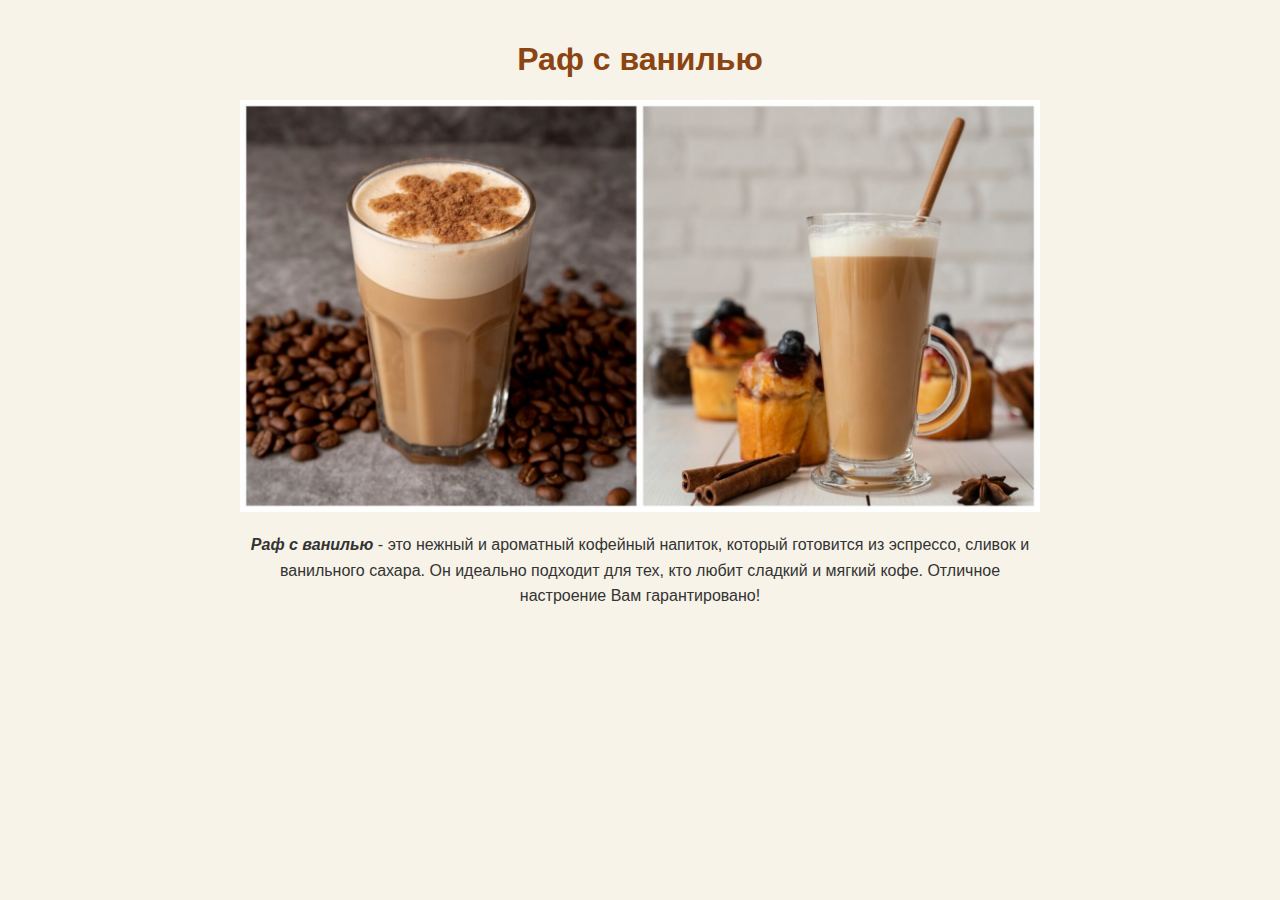
<file: index.html>
<!DOCTYPE html>
<html lang="ru">
<head>
    <meta charset="UTF-8">
    <meta name="viewport" content="width=device-width, initial-scale=1.0">
    <title>Раф с ванилью</title>
    <link rel="stylesheet" href="style.css">
</head>
<body>
    <div class="container">
        <h1>Раф с ванилью</h1>
        <img src="kollaj-kofe-raf.jpg" alt="Раф с ванилью">
        <p><b><i>Раф с ванилью</i></b> - это нежный и ароматный кофейный напиток, 
            который готовится из эспрессо, сливок и ванильного сахара. 
            Он идеально подходит для тех, кто любит сладкий и мягкий кофе.
        Отличное настроение Вам гарантировано!</p>
    </div>
</body>
</html>
</file>
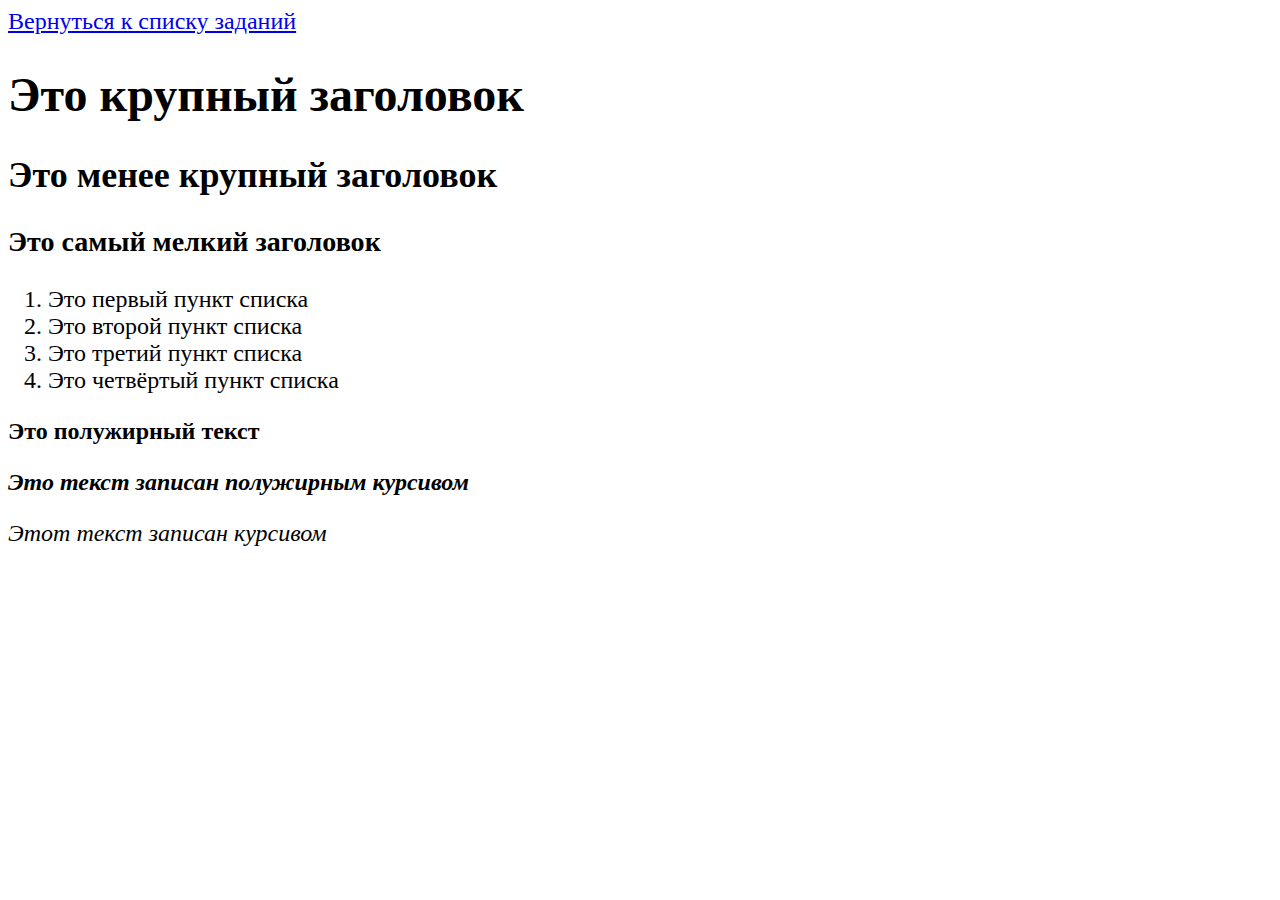
<file: index1.html>
<!DOCTYPE html>
<html>
<head>
    <meta charset="UTF-8">
    <title>Задание №1</title>
    <link rel="stylesheet" href="styles1.css">
</head>
    <body>
      <a href="task_main.html">Вернуться к списку заданий</a>
      <h1>Это крупный заголовок</h1> 
      <h2>Это менее крупный заголовок</h2> <!--Несоответствие, записан как самый мелкий-->
      <h3>Это самый мелкий заголовок</h3> <!--Несоответствие, записан как менее крупный-->
        <ol>
            <li>Это первый пункт списка</li> 
            <li>Это второй пункт списка</li> <!--несоответствие, присутствует доп. 2тега <li>-->
            <li>Это третий пункт списка</li> <!--Несоответствие, отсутствует текст-->
            <li>Это четвёртый пункт списка</li> <!--В тексте присутствует атрибут circle-->
        </ol>
    <p><b>Это полужирный текст</b></p> <!--несоответствие, присутствует курсив-->
    <p><b><i>Это текст записан полужирным курсивом</i></b></p> <!--несоответствие, курсив отсутствовал-->
    <p><i>Этот текст записан курсивом</i></p>
 </body>
</html>
</file>
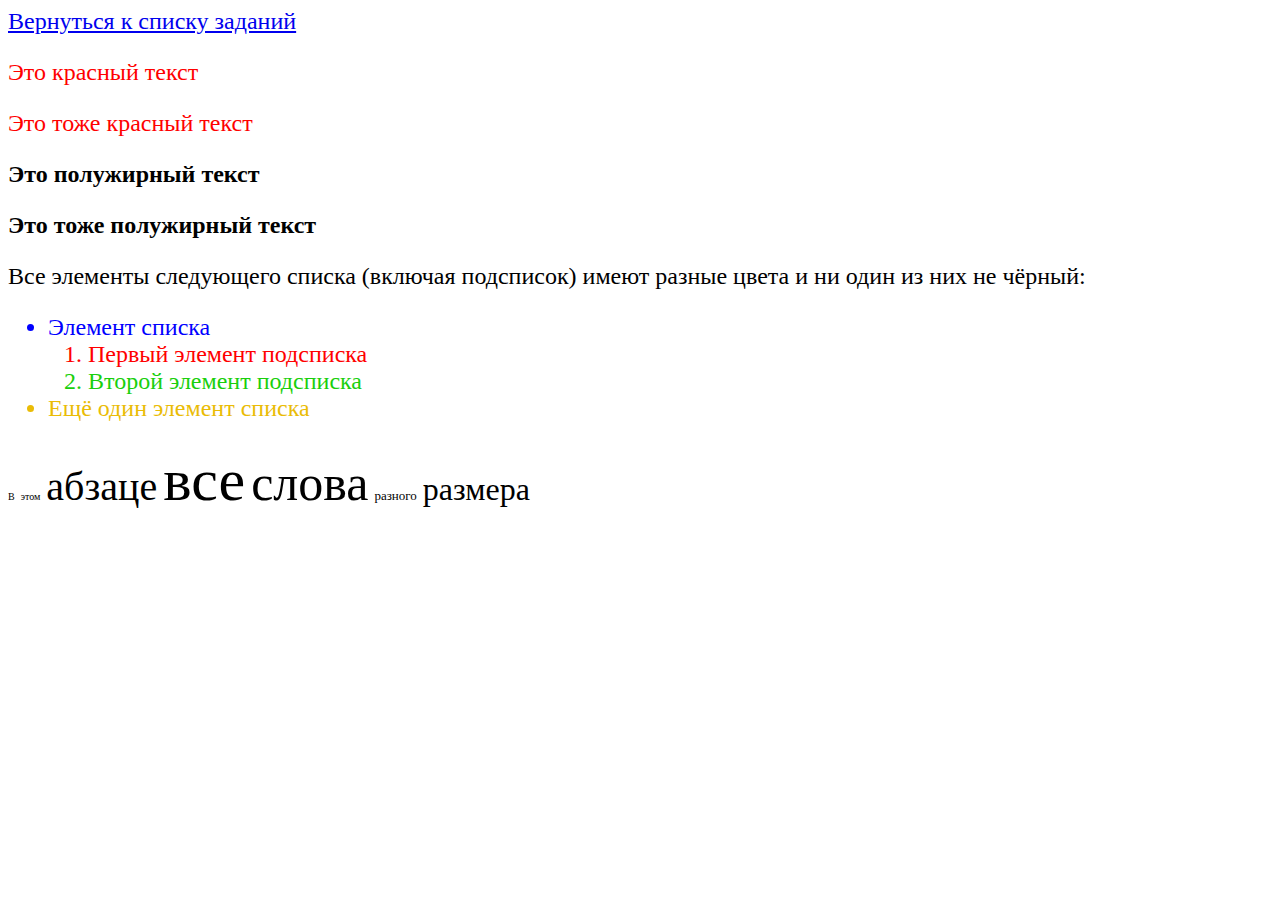
<file: index2.html>
<!DOCTYPE html>
<html>
<head>
    <meta charset="UTF-8">
    <title>Задание №2</title>
    <link rel="stylesheet" href="styles2.css">
</head>
<body>
    <a href="task_main.html">Вернуться к списку заданий</a>
    <p class="red">Это красный текст</p> <!--несоответсвие класса, был класс-green-->
    <p class="red" style="color: red">Это тоже красный текст</p> <!--несоответсвие класса, был класс-green-->
    <b>Это полужирный текст</b> <!--несоответствие, текст был курсив-->
    <p><b>Это тоже полужирный текст</b></p> <!--несоответствие, текст был полужирный и часть текста курсив-->
        <p>Все элементы следующего списка (включая подсписок) имеют разные цвета и ни один из них не чёрный:</p>
        <ul>
            <li class="blue">Элемент списка</li> <!--изменён с black, на blue-->
            <ol>
                <li class="color: red">Первый элемент подсписка</li> <!--изменён с black, на blueviolet-->
                <li style="color: rgb(25, 207, 12)">Второй элемент подсписка</li>
            </ol>
             <li style="color:rgb(234, 188, 6)">Ещё один элемент списка</li> 
        </ul>
        <p>
            <span class="xxsmall">В</span> 
            <span style="font-size: x-small;">этом</span> <!--добавлен style изменён на x-small-->
            <span class="medium">абзаце</span> <!--изменён <b> на span-->
            <span class="xlarge">все</span>
            <span class="large">слова</span> <!--добавлен class-->
            <span style="font-size: small;">разного</span> <!--добавлен style="font-size"-->
            <span style="font-size: xx-large;">размера</span><!--добавлен style-->
        </p>
    </body>
</html>
</file>
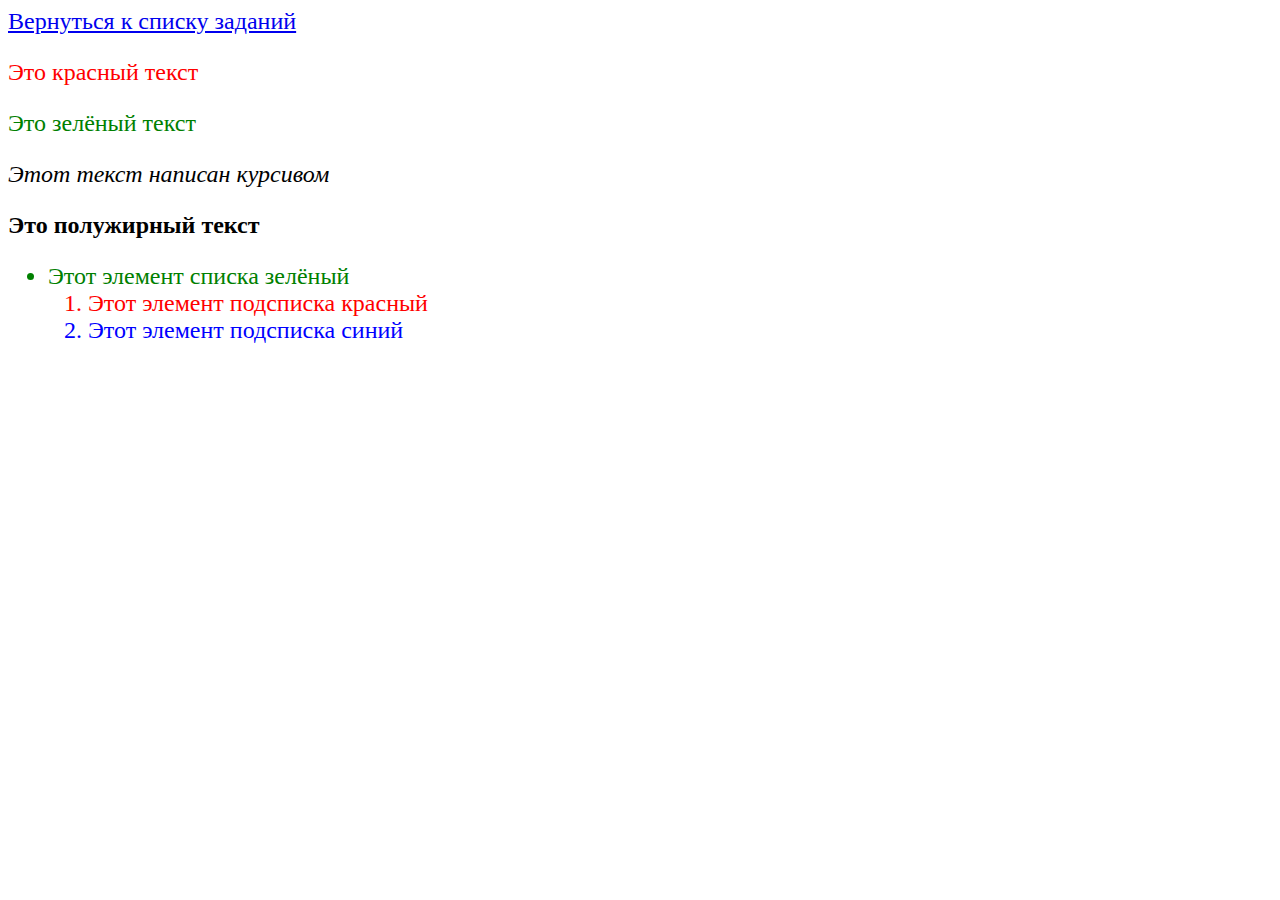
<file: index3.html>
<!DOCTYPE html>
<html>
<head>
    <meta charset="UTF-8">
    <title>Задание №3*</title>
    <link rel="stylesheet" href="styles3.css">
</head>
<body>
<a href="task_main.html">Вернуться к списку заданий</a>
<p style="color: red;">Это красный текст</p> <!--Несоответствие цвета, был синий-->
<p style="color:green">Это зелёный текст</p> <!--Несоответствие цвета, был зелёный-->
<p><i>Этот текст написан курсивом</i></p> <!--Несоответствие, текст был полужирный-->
<p><b>Это полужирный текст</b></p> <!--Несоответствие, часть текста была написана курсивом -->
<ul>
    <li style="color: green;">Этот элемент списка зелёный</li> <!--Несоответствие, цвет был красный-->
    <ol>
        <li style="color: red;">Этот элемент подсписка красный</li> <!--Несоответствие, цвет был синий-->
        <li style="color: blue">Этот элемент подсписка синий</li> <!--Несоответствие, цвет был розовый-->
    </ol>
</ul>
</body>
</html>
</file>
<file: style.css>
body {
    font-family: sans-serif;
    margin: 0;
    background-color: #f7f3e8; 
    text-align: center; 
  }
  
  .container {
    max-width: 800px;
    margin: 0 auto;
    padding: 20px;
  }
  
  h1 {
    color: #8b4513; 
  }
  
  img {
    max-width: 100%;
    height: auto;
  }
  
  p {
    line-height: 1.6;
    color: #333; 
  }
</file>
<file: styles1.css>
body {
    font-size: 24px;
}
p.bold {
    font-weight: bold;
    font-style: italic;
}
p.italic {
    font-style: italic;
}
</file>
<file: styles2.css>
body {
    font-size: 24px;
}
p.red {
    color: red;
}
p.red {
    color: red;
}
p.bold {
    font-style: bold;
}
p.bold {
    font-style: bold;
}
li.blue {
    color: blue
}
li.red {
    color: red;
}
span.xxsmall {
    font-size: 10px;
}
span.xsmall {
    font-size: 20px;
}
span.small {
    font-size: 30px;
}
span.medium {
    font-size: 40px;
}
span.large {
    font-size: 50px;
}
span.xlarge {
    font-size: 60px;
}
span.xxlarge {
    font-size: 70px;
}
</file>
<file: styles3.css>
body {
    font-size: 24px;
}
.green {
    color: green;
}
.red {
    color: red;
}
li.red {
    color: red;
}
li.blue {
    color: blue;
}
ul.green {
    color: green;
}
p.italic {
    font-weight: italic;
}
p.bold {
    font-style: bold;
}
</file>
